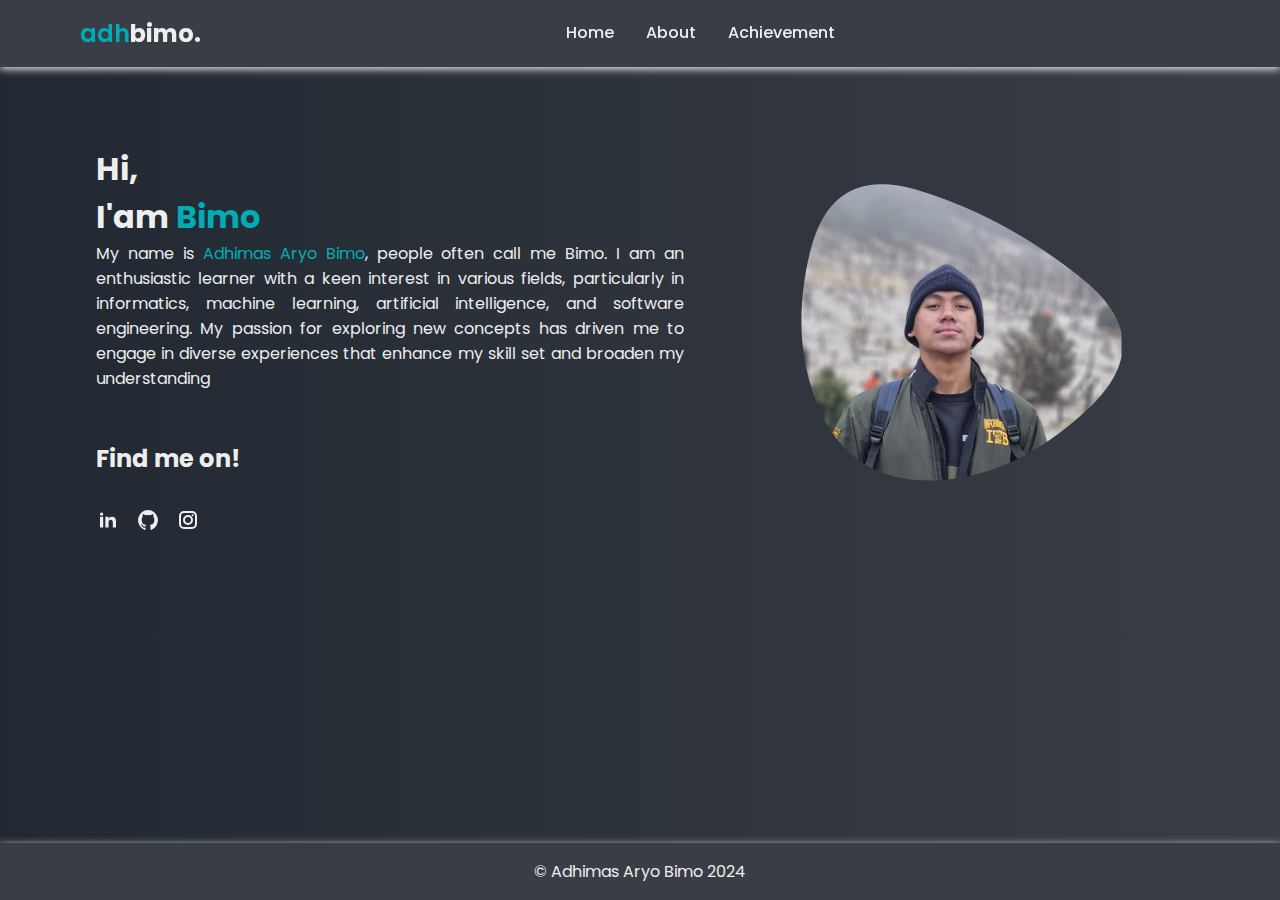
<file: index.html>
<!DOCTYPE html>
<html lang="en">
<head>
    <meta charset="UTF-8">
    <meta name="viewport" content="width=device-width, initial-scale=1.0">
    <title>Document</title>
    <link rel="stylesheet" href="style.css">

    <!-- Fonts -->
    <link rel="preconnect" href="https://fonts.googleapis.com">
    <link rel="preconnect" href="https://fonts.gstatic.com" crossorigin>
    <link href="https://fonts.googleapis.com/css2?family=Open+Sans:ital,wght@0,300..800;1,300..800&family=Poppins:ital,wght@0,100;0,200;0,300;0,400;0,500;0,600;0,700;0,800;0,900;1,100;1,200;1,300;1,400;1,500;1,600;1,700;1,800;1,900&display=swap" rel="stylesheet">


</head>
<body>
    <!-- Navbar -->
    <nav class="navbar">
        <div class="navbar-content">
            <div class="logo">
                <h2><span>adh</span>bimo.</h2>
            </div>
            <div class="menu-toggle">
                <label for="menu-toggle" class="hamburger-icon">&#9776;</label>
            </div>
            <div class="menu">
                <a href="index.html">Home</a>
                <a href="about.html">About</a>
                <a href="achievement.html">Achievement</a>
            </div>
        </div>
    </nav>


    <!-- Page -->
    <div class="container">
        <div class="page">
            <div class="page-content">
                <h1>Hi, <br>I'am <span>Bimo</span> <br></h1>
                <p>My name is <span>Adhimas Aryo Bimo</span>, people often call me Bimo. I am an enthusiastic learner with a keen interest in various fields, particularly in informatics, machine learning, artificial intelligence, and software engineering. My passion for exploring new concepts has driven me to engage in diverse experiences that enhance my skill set and broaden my understanding</p>

                <br><br>
                <div class="social-media">
                    <h2>
                        Find me on!
                    </h2>
                    <div class="social-media-icons">
                        <a href="https://www.linkedin.com/in/adhbimo/"><svg class="w-6 h-6 text-gray-800 dark:text-white" aria-hidden="true" xmlns="http://www.w3.org/2000/svg" width="24" height="24" fill="currentColor" viewBox="0 0 24 24">
                            <path fill-rule="evenodd" d="M12.51 8.796v1.697a3.738 3.738 0 0 1 3.288-1.684c3.455 0 4.202 2.16 4.202 4.97V19.5h-3.2v-5.072c0-1.21-.244-2.766-2.128-2.766-1.827 0-2.139 1.317-2.139 2.676V19.5h-3.19V8.796h3.168ZM7.2 6.106a1.61 1.61 0 0 1-.988 1.483 1.595 1.595 0 0 1-1.743-.348A1.607 1.607 0 0 1 5.6 4.5a1.601 1.601 0 0 1 1.6 1.606Z" clip-rule="evenodd"/>
                            <path d="M7.2 8.809H4V19.5h3.2V8.809Z"/>
                          </svg>
                          </a>
                        <a href="https://github.com/ryonlunar"><svg class="w-6 h-6 text-gray-800 dark:text-white" aria-hidden="true" xmlns="http://www.w3.org/2000/svg" width="24" height="24" fill="currentColor" viewBox="0 0 24 24">
                            <path fill-rule="evenodd" d="M12.006 2a9.847 9.847 0 0 0-6.484 2.44 10.32 10.32 0 0 0-3.393 6.17 10.48 10.48 0 0 0 1.317 6.955 10.045 10.045 0 0 0 5.4 4.418c.504.095.683-.223.683-.494 0-.245-.01-1.052-.014-1.908-2.78.62-3.366-1.21-3.366-1.21a2.711 2.711 0 0 0-1.11-1.5c-.907-.637.07-.621.07-.621.317.044.62.163.885.346.266.183.487.426.647.71.135.253.318.476.538.655a2.079 2.079 0 0 0 2.37.196c.045-.52.27-1.006.635-1.37-2.219-.259-4.554-1.138-4.554-5.07a4.022 4.022 0 0 1 1.031-2.75 3.77 3.77 0 0 1 .096-2.713s.839-.275 2.749 1.05a9.26 9.26 0 0 1 5.004 0c1.906-1.325 2.74-1.05 2.74-1.05.37.858.406 1.828.101 2.713a4.017 4.017 0 0 1 1.029 2.75c0 3.939-2.339 4.805-4.564 5.058a2.471 2.471 0 0 1 .679 1.897c0 1.372-.012 2.477-.012 2.814 0 .272.18.592.687.492a10.05 10.05 0 0 0 5.388-4.421 10.473 10.473 0 0 0 1.313-6.948 10.32 10.32 0 0 0-3.39-6.165A9.847 9.847 0 0 0 12.007 2Z" clip-rule="evenodd"/>
                          </svg>
                          </a>
                        <a href="https://www.instagram.com/adhbimo"><svg class="w-6 h-6 text-gray-800 dark:text-white" aria-hidden="true" xmlns="http://www.w3.org/2000/svg" width="24" height="24" fill="none" viewBox="0 0 24 24">
                            <path fill="currentColor" fill-rule="evenodd" d="M3 8a5 5 0 0 1 5-5h8a5 5 0 0 1 5 5v8a5 5 0 0 1-5 5H8a5 5 0 0 1-5-5V8Zm5-3a3 3 0 0 0-3 3v8a3 3 0 0 0 3 3h8a3 3 0 0 0 3-3V8a3 3 0 0 0-3-3H8Zm7.597 2.214a1 1 0 0 1 1-1h.01a1 1 0 1 1 0 2h-.01a1 1 0 0 1-1-1ZM12 9a3 3 0 1 0 0 6 3 3 0 0 0 0-6Zm-5 3a5 5 0 1 1 10 0 5 5 0 0 1-10 0Z" clip-rule="evenodd"/>
                          </svg>
                          </a>
                    </div>
                </div>

            </div>
    
            <div class="page-image">
                <img src="assets/profile.png" alt="">
            </div>
         </div>


    </div>



    <!-- Footer -->
     <div class="footer">
        <div class="footer-content">
            <p>© Adhimas Aryo Bimo 2024</p>
        </div>
     </div>

    
</body>
</html>
</file>
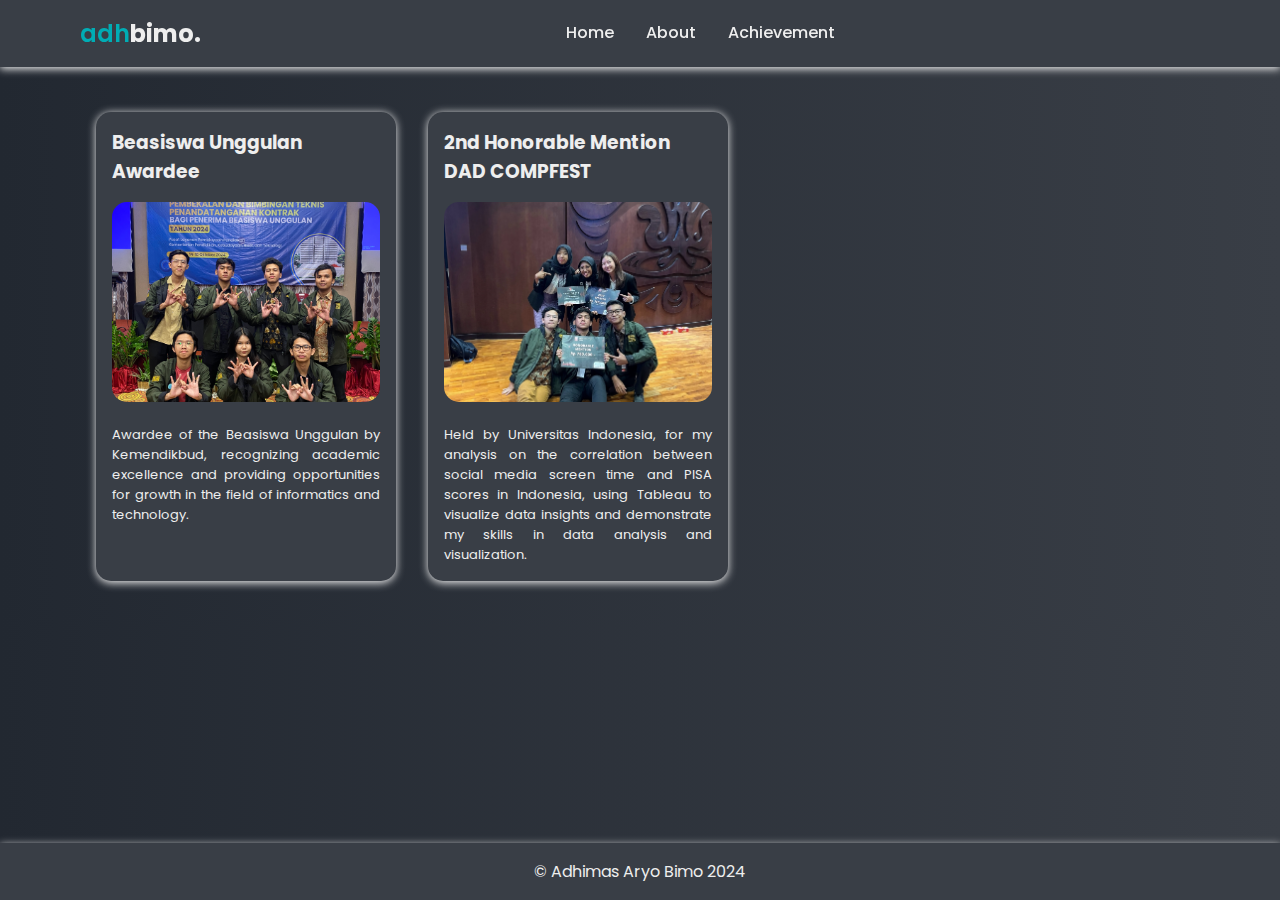
<file: achievement.html>
<!DOCTYPE html>
<html lang="en">
<head>
    <meta charset="UTF-8">
    <meta name="viewport" content="width=device-width, initial-scale=1.0">
    <title>Document</title>
    <link rel="stylesheet" href="style.css">

    <!-- Fonts -->
    <link rel="preconnect" href="https://fonts.googleapis.com">
    <link rel="preconnect" href="https://fonts.gstatic.com" crossorigin>
    <link href="https://fonts.googleapis.com/css2?family=Open+Sans:ital,wght@0,300..800;1,300..800&family=Poppins:ital,wght@0,100;0,200;0,300;0,400;0,500;0,600;0,700;0,800;0,900;1,100;1,200;1,300;1,400;1,500;1,600;1,700;1,800;1,900&display=swap" rel="stylesheet">


</head>
<body>
    <!-- Navbar -->
    <nav class="navbar">
        <div class="logo">
            <h2><span>adh</span>bimo.</h2>
        </div>
        <div class="menu-toggle">
            <label for="menu-toggle" class="hamburger-icon">&#9776;</label>
        </div>
        <div class="menu">
            <a href="index.html">Home</a>
            <a href="about.html">About</a>
            <a href="achievement.html">Achievement</a>
        </div>
    </nav>


    <!-- Page -->
    <div class="container">
        <div class="page">
            <div class="page-content-wrap">

                <div class="card">
                    <div class="card-content">
                        <h3>Beasiswa Unggulan Awardee</h3>
                    <div class="card-image">
                        <img src="assets/bu.jpg" alt="">
                    </div>
                    <p>Awardee of the Beasiswa Unggulan by Kemendikbud, recognizing academic excellence and providing opportunities for growth in the field of informatics and technology. </p>
                    </div>
                </div>

                <div class="card">
                    <div class="card-content">
                        <h3>2nd Honorable Mention DAD COMPFEST</h3>
                    <div class="card-image">
                        <img src="assets/dad.jpg" alt="">
                    </div>
                    <p>Held by Universitas Indonesia, for my analysis on the correlation between social media screen time and PISA scores in Indonesia, using Tableau to visualize data insights and demonstrate my skills in data analysis and visualization.</p>
                    </div>
                </div>

            </div>
         </div>
    </div>



    <!-- Footer -->
     <div class="footer">
        <div class="footer-content">
            <p>© Adhimas Aryo Bimo 2024</p>
        </div>
     </div>

    
</body>
</html>
</file>
<file: style.css>
:root {
    --primary-color: #222831;
    --secondary-color: #393e46;
    --tertiary-color: #00adb5;
    --font-color: #eeeeee;
    --font-family: 'Poppins', sans-serif;
}

* {
    margin: 0;
    padding: 0;
    box-sizing: border-box;
    outline: none;
    border: none;
    text-decoration: none;
}


body {
    background: linear-gradient(to right, var(--primary-color), var(--secondary-color));
    color: var(--font-color);
    font-family: var(--font-family);
}


.navbar {
    display: flex;
    justify-content: space-between;
    align-items: center;
    padding: 1rem 5rem;
    background-color: var(--secondary-color);
    position: fixed;
    top: 0;
    left: 0;
    z-index: 99999;
    width: 100%;
    box-shadow: var(--font-color) 0px 0.1rem 0.5rem;
    margin-bottom: 20px;
    
}

.navbar .navbar-content {
    display: flex;
    justify-content: space-between;
    align-items: center;
    width: 100%;
}

.navbar .menu {
    display: flex;
    align-items: center;
    gap: 2rem;
    flex: 1;
    justify-content: center;
}

.navbar .menu-toggle {
    display: none;
}

.navbar .hamburger-icon {
    font-size: 30px;
    color: var(--font-color);
    cursor: pointer;
    display: block;
}

.navbar .menu a {
    color: var(--font-color);
    font-size: 1 rem;
    font-weight: 500;
}

.navbar .menu a:hover {
    color: var(--tertiary-color);
    transition-duration: 200ms;
}

.navbar .menu a::after {
    content: '';
    display: block;
    padding-bottom: 0.05rem;
    border-bottom: 0.1rem solid var(--tertiary-color);
    transform: scaleX(0);
}

.navbar .menu a:hover::after {
    transform: scaleX(0.5);
    transition-duration: 200ms;
}

.navbar .logo span {
    font-weight: 600;
    color: var(--tertiary-color);
}

.page {
    display: flex;
    justify-content: space-between;
    align-items: center;
    max-width: 1200px;
    margin: 0 auto;
    padding-top: 50px;
}

.page .page-content-wrap {
    display: flex;
    flex-direction: row;
    gap: 2rem;
    justify-content: center;
}


.page-col {
    display: flex;
    flex-direction: column;
    justify-content: space-between;
    align-items: center;
    max-width: 1200px;
    margin: 0 auto;
    padding-top: 90px;
}

.page-image-col img{
    margin-top: 20px;
    width: 500px;
    height: 200px;
    border-radius: 15px;
    object-fit: cover;
    object-position: center top;
    align-items: center;
    justify-content: center;
}

.page-image img{
    width: 500px;
    height: 500px;
    object-fit: cover;
    display: flex;
    align-items: center;
    justify-content: center;
}

.page-col .page-content span {
    color: var(--tertiary-color);
}


.page .page-content span {
    color: var(--tertiary-color);
}

.page .page-content p {
    text-align: justify;
}

.page-col .page-content p {
    text-align: justify;
}

.page .social-media-icons {
    display: flex;
    gap: 1rem;
    margin-top: 1rem;
}

.page .social-media-icons a {
    gap: 2rem;
    margin-top: 1rem;
    color: var(--font-color);
}

.page .social-media-icons a:hover {
    color: var(--tertiary-color);
    transition-duration: 200ms;
}


.container {
    max-width: 1200px; 
    width: 90%;
    margin: 0 auto;
    margin-top: 10px;
    margin-bottom: 10px;
    padding: 2rem;
}

.footer {
    width: 100%;
    margin-top: auto;
    position: fixed;
    bottom: 0px;
    box-shadow: var(--font-color) 0px 0.1rem 0.5rem;
}

.footer-content {
    background-color: var(--secondary-color);
    color: var(--font-color);
    text-align: center;
    padding: 1rem;
}

.card {
    flex: 1;
    background-color: var(--secondary-color);
    color: var(--font-color);
    padding: 1rem;
    border-radius: 15px;
    box-shadow: var(--font-color) 0px 0.1rem 0.5rem;
    margin-top: 20px;
    max-width: 300px;
}

.card-content {
    display: flex;
    flex-direction: column;
    gap: 1rem;
}
.card-image img {
    width: 100%;
    height: 200px;
    border-radius: 15px;
    object-fit: cover;
    object-position: center;
}

.card .card-content p {
    font-size: small;
    text-align: justify;
}

@media (max-width: 768px) {
    .page {
        flex-direction: column;
        align-items: flex-start;
        justify-content: center;
        padding-top: 50px;
    }

    .page-image img {
        width: 100%;
        height: auto;
        scale: 1.5;
        padding-right: 30px;
        margin-top: 30px;
    }

    .navbar .menu {
        display: none;
        flex-direction: column;
        gap: 1rem;
        width: 100%;
        background-color: var(--secondary-color);
        position: absolute;
        top: 60px;
        left: 0;
        padding: 1rem 0;
    }

    .navbar #menu-toggle:checked + .menu-toggle +.menu {
        display: flex;
    }

    .navbar .menu a {
        color: var(--font-color);
        text-align: center;
        padding: 1rem;
        border-top: 1px solid var(--font-color);
    }

    .navbar .menu a:hover {
        color: var(--tertiary-color);
    }

    .navbar .menu-toggle {
        display: block;
    }

    .navbar .hamburger-icon {
        display: block;
    }

    .navbar .logo {
        flex: 1;
    }

    .page .page-content-wrap {
        display: flex;
        flex-direction: column;
        gap: 2rem;
    }

    .page-col .page-image-col img {
        width: 100%;
        height: auto;
    }


    .footer {
        position: static;
        box-shadow: none;
    }
}
</file>
